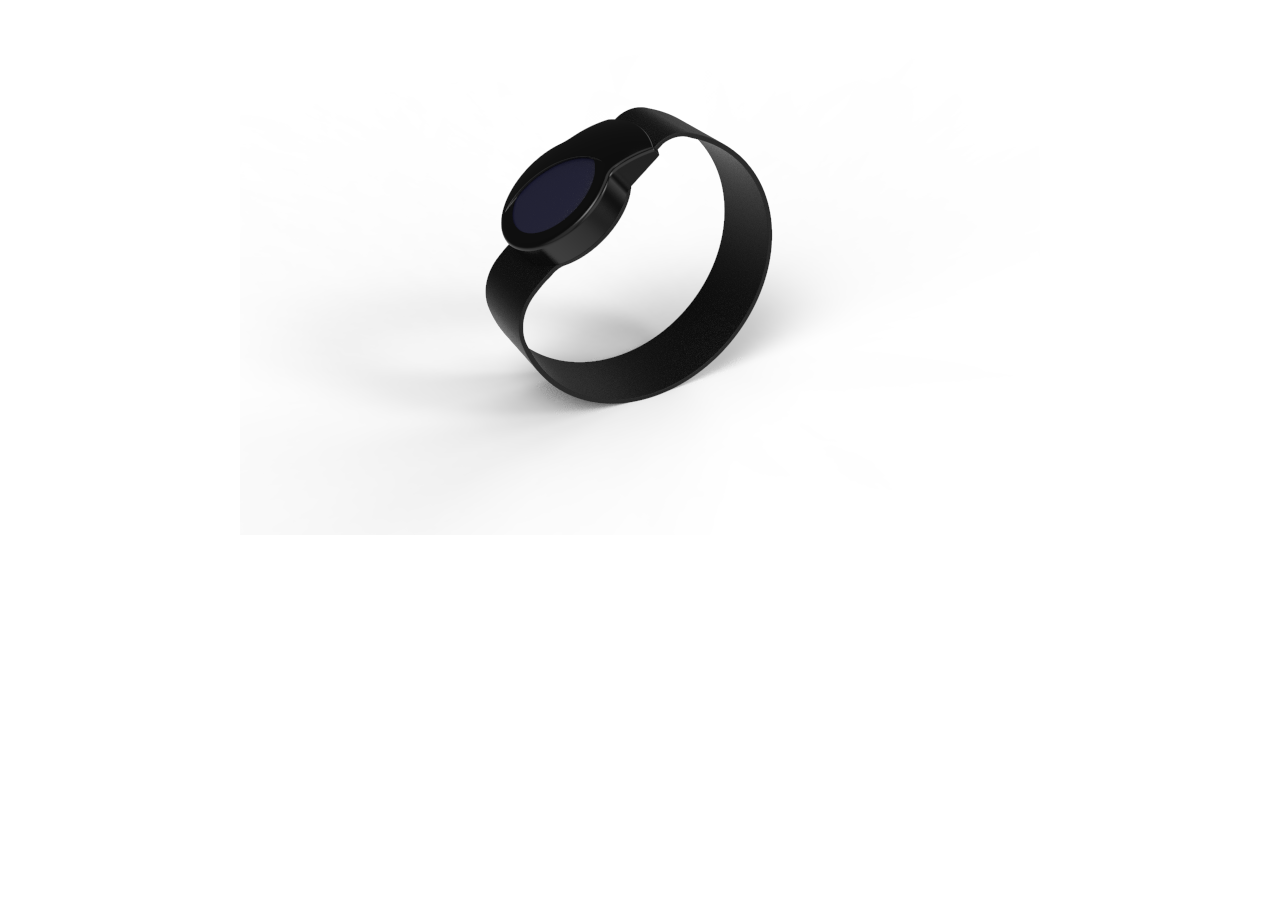
<file: site_render_XR.5.html>
<!--
  KeyShotXR
  (c) Copyright 2012-2017 Luxion ApS - All Rights Reserved.
-->

<!DOCTYPE html>
<html xmlns='http://www.w3.org/1999/xhtml'>
  <head>
    <meta http-equiv="X-UA-Compatible" content="IE=Edge"/>
    <meta http-equiv="Content-Type" content="text/html; charset=utf-8"/>
    <meta name="viewport" content="width=device-width, initial-scale=1, maximum-scale=1">
    <title>KeyShotXR</title>
    <style type="text/css">
      body { -ms-touch-action: none; }
    </style>
    <script type="text/javascript" src="site_render_XR.5/files/KeyShotXR.js"></script>
    <script type="text/javascript">
      var keyshotXR;

      function initKeyShotXR() {
        var nameOfDiv = "KeyShotXR";
        var folderName = "site_render_XR.5";
        var viewPortWidth = 800;
        var viewPortHeight = 535;
        var backgroundColor = "#FFFFFF";
        var uCount = 16;
        var vCount = 7;
        var uWrap = true;
        var vWrap = false;
        var uMouseSensitivity = -0.0444444;
        var vMouseSensitivity = 0.04375;
        var uStartIndex = 8;
        var vStartIndex = 4;
        var minZoom = 1;
        var maxZoom = 1;
        var rotationDamping = 0.96;
        var downScaleToBrowser = true;
        var addDownScaleGUIButton = false;
        var downloadOnInteraction = false;
        var imageExtension = "png";
        var showLoading = true;
        var loadingIcon = "logo1.png"; // Set to empty string for default icon.
        var allowFullscreen = true; // Double-click in desktop browsers for fullscreen.
        var uReverse = false;
        var vReverse = false;
        var hotspots = {};
        
        keyshotXR = new keyshotXR(nameOfDiv,folderName,viewPortWidth,viewPortHeight,backgroundColor,uCount,vCount,uWrap,vWrap,uMouseSensitivity,vMouseSensitivity,uStartIndex,vStartIndex,minZoom,maxZoom,rotationDamping,downScaleToBrowser,addDownScaleGUIButton,downloadOnInteraction,imageExtension,showLoading,loadingIcon,allowFullscreen,uReverse,vReverse,hotspots);

      }

      window.onload = initKeyShotXR;
    </script>
  </head>
  <body oncontextmenu="return false;">
    <div id="KeyShotXR" style="margin: auto;"></div>
  </body>
</html>
</file>
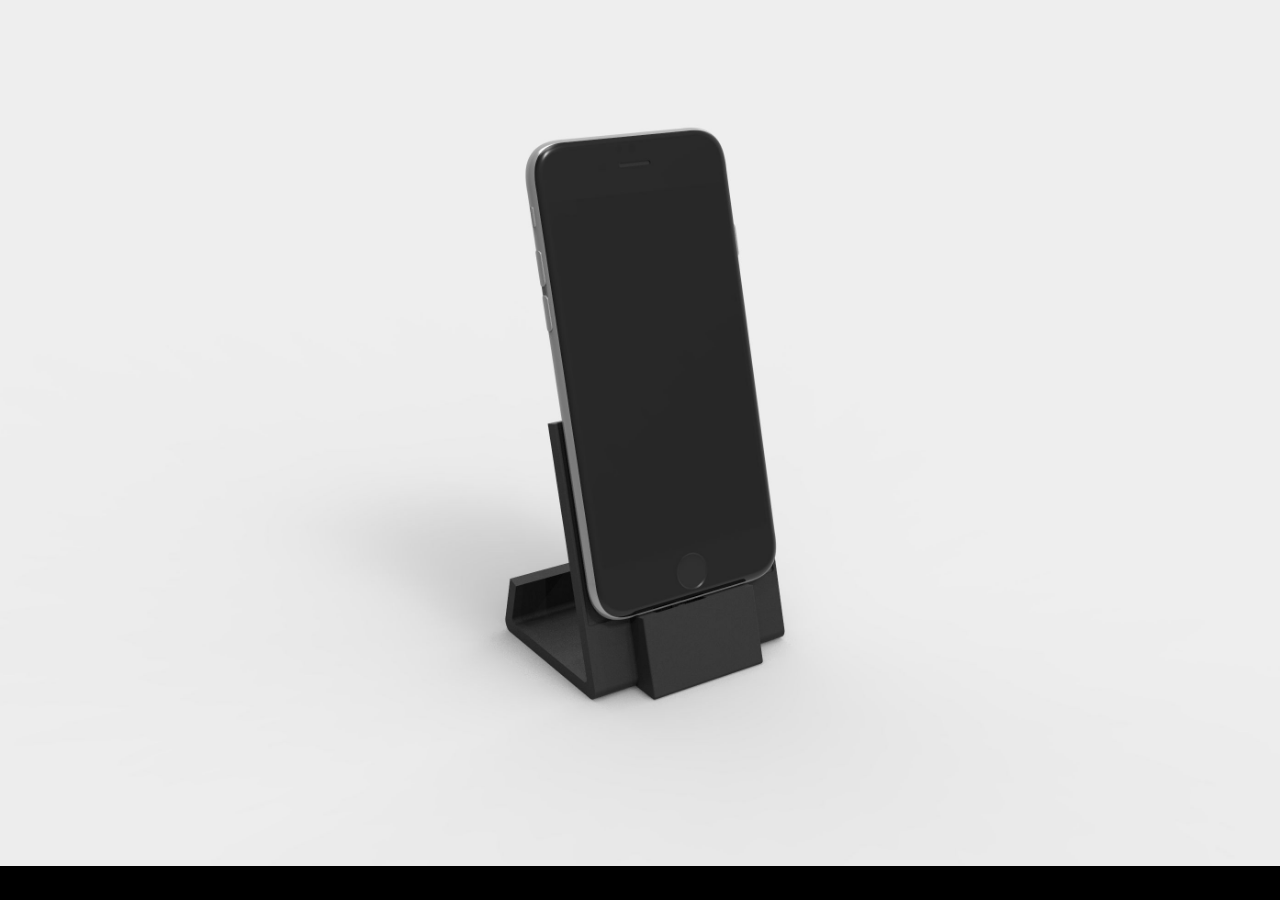
<file: vloder_VR.17.html>
<!--
  KeyShot VR
  (c) Copyright 2012-2014 Luxion ApS - All Rights Reserved.
-->

<!DOCTYPE html>
<html xmlns='http://www.w3.org/1999/xhtml'>
  <head>
    <meta http-equiv="X-UA-Compatible" content="IE=Edge"/>
    <meta http-equiv="Content-Type" content="text/html; charset=utf-8"/>
    <meta name="viewport" content="width=device-width, initial-scale=1, maximum-scale=1">
    <title>KeyShotVR</title>
    <style type="text/css">
      body { -ms-touch-action: none; }
    </style>
    <script type="text/javascript" src="vloder_VR.17/files/KeyShotVR.js"></script>
    <script type="text/javascript">
      var keyshotVR;

      function initKeyShotVR() {
        var nameOfDiv = "vloderdiv";
        var folderName = "vloder_VR.17";
        var viewPortWidth = 1394;
        var viewPortHeight = 943;
        var backgroundColor = "#000000";
        var uCount = 18;
        var vCount = 9;
        var uWrap = true;
        var vWrap = false;
        var uMouseSensitivity = -0.05;
        var vMouseSensitivity = 0.05625;
        var uStartIndex = 9;
        var vStartIndex = 5;
        var minZoom = 1;
        var maxZoom = 2;
        var rotationDamping = 0.96;
        var downScaleToBrowser = true;
        var addDownScaleGUIButton = false;
        var downloadOnInteraction = false;
        var imageExtension = "jpg";
        var showLoading = true;
        var loadingIcon = "ks_logo.png"; // Set to empty string for default icon.
        var allowFullscreen = false; // Double-click in desktop browsers for fullscreen.
        var uReverse = false;
        var vReverse = false;
        var hotspots = {};
        
        keyshotVR = new keyshotVR(nameOfDiv,folderName,viewPortWidth,viewPortHeight,backgroundColor,uCount,vCount,uWrap,vWrap,uMouseSensitivity,vMouseSensitivity,uStartIndex,vStartIndex,minZoom,maxZoom,rotationDamping,downScaleToBrowser,addDownScaleGUIButton,downloadOnInteraction,imageExtension,showLoading,loadingIcon,allowFullscreen,uReverse,vReverse,hotspots);
      }

      window.onload = initKeyShotVR;
    </script>
  </head>
  <body oncontextmenu="return false;">
    <div id="vloderdiv"></div>
  </body>
</html>
</file>
